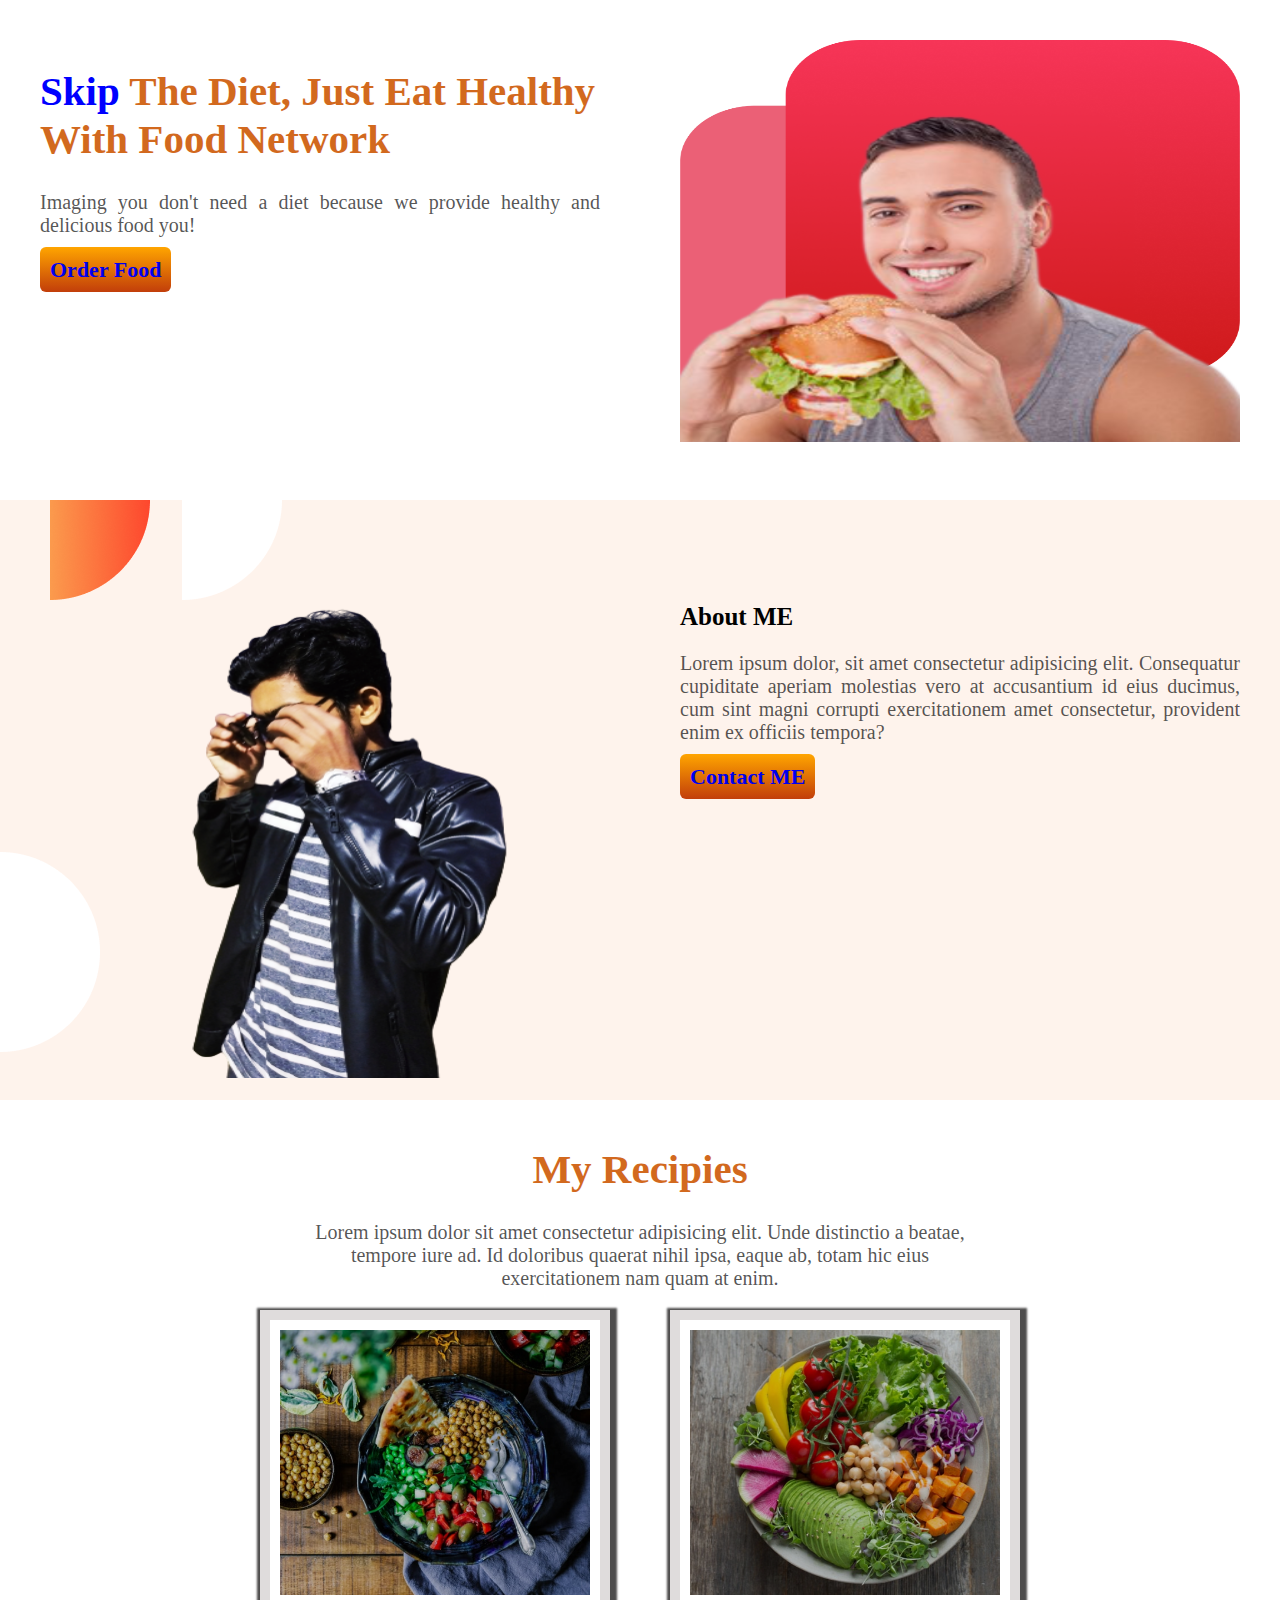
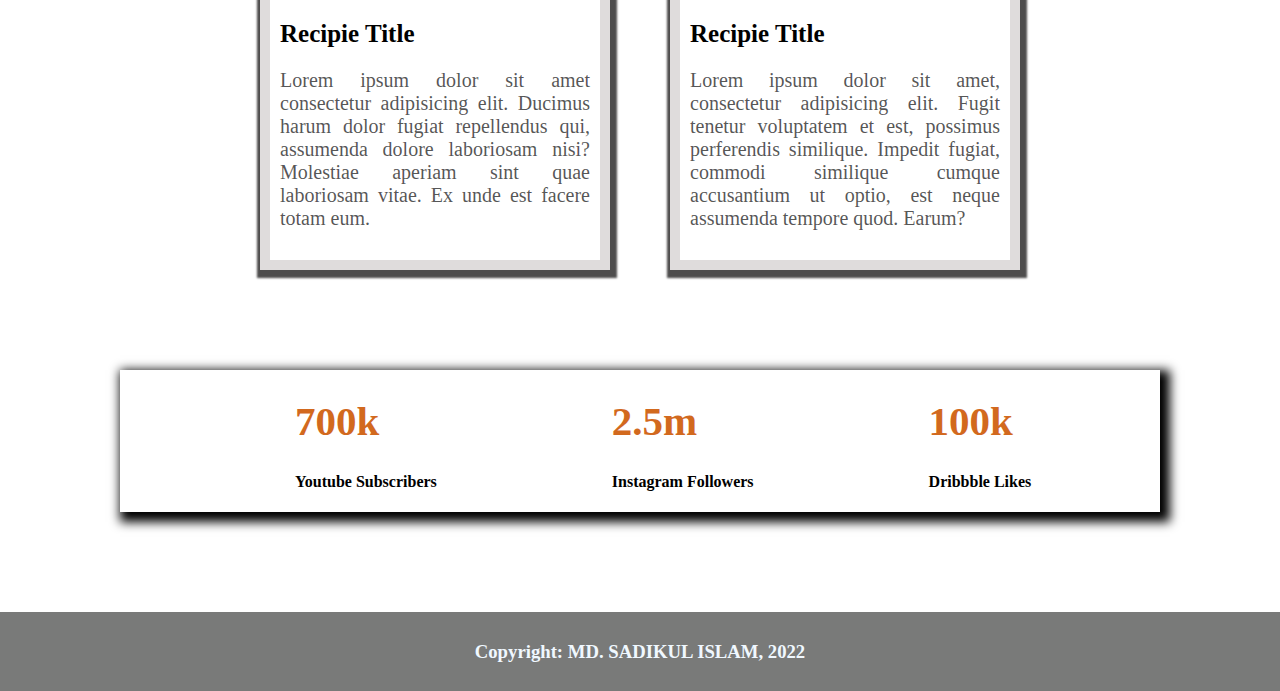
<file: index.html>
<!DOCTYPE html>
<html lang="en">
<head>
    <meta charset="UTF-8">
    <meta http-equiv="X-UA-Compatible" content="IE=edge">
    <meta name="viewport" content="width=device-width, initial-scale=1.0">
    <title>Healthy Food</title>
    <link rel="stylesheet" href="style.css">
</head>
<body>
    <!--Tob-bannar section Start-->
    <section class="top-bannar flexible-container">
        <div class="half-width">
            <h1><span>Skip </span>The Diet, Just Eat Healthy With Food Network</h1>
            <p>Imaging you don't need a diet because we provide healthy and delicious food you!</p>
            <a class="link-button" target="_blank" href="#">Order Food</a>
        </div>
        <div  class="half-width"><img class="big-img" src="male/Group 8447.png" alt=""></div>
    </section>
    <!--Tob-bannar section End-->

    <!--About-me section Start-->
    <section class="about-me flexible-container margin">
        <div  class="half-width" id="images"><img class="big-img" src="male/Sadikul.png" alt="sadikul"></div>
        <div class="half-width" id="top-space">
            <h2 class="para">About ME</h2>
            <p class="para">Lorem ipsum dolor, sit amet consectetur adipisicing elit. Consequatur cupiditate aperiam molestias vero at accusantium id eius ducimus, cum sint magni corrupti exercitationem amet consectetur, provident enim ex officiis tempora?</p>
            <a class="link-button" target="_blank" href="#">Contact ME</a>
        </div>
    </section>
    <!--About-me section End-->

    <!--My Recipies section Start-->
    <section class="my-recipies">
        
    </section>

    <section class="my-recipies">
        <div>
            <h1 class="fontsize">My Recipies</h1>
            <p class="fontsize">Lorem ipsum dolor sit amet consectetur adipisicing elit. Unde distinctio a beatae, tempore iure ad. Id doloribus quaerat nihil ipsa, eaque ab, totam hic eius exercitationem nam quam at enim.
            </p>
        </div>
            <div class="flexible-container margin">
                <div class="half-width sundor-one">
                    <img src="food/Project Cover8.png" alt="">
                    <h2>Recipie Title</h2>
                    <p>Lorem ipsum dolor sit amet consectetur adipisicing elit. Ducimus harum dolor fugiat repellendus qui, assumenda dolore laboriosam nisi? Molestiae aperiam sint quae laboriosam vitae. Ex unde est facere totam eum.</p>
                </div>
                <div class="half-width sundor-two">
                    <img src="food/Project Cover5.png" alt="">
                    <h2>Recipie Title</h2>
                    <p>Lorem ipsum dolor sit amet, consectetur adipisicing elit. Fugit tenetur voluptatem et est, possimus perferendis similique. Impedit fugiat, commodi similique cumque accusantium ut optio, est neque assumenda tempore quod. Earum?</p>
                </div
            </div>
    </section>
    <!--My Recipies section End-->
    
    <!--Follower section Start-->
    <section class="followers">
        <div class="dribbble">
            <h1>700k</h1>
            <h4>Youtube Subscribers</h4>
        </div>
        <div class="dribbble">
            <h1>2.5m</h1>
            <h4>Instagram Followers</h4>
        </div>
        <div class="dribbble">
            <h1>100k</h1>
            <h4>Dribbble Likes</h4>
        </div>
    </section>
</body>
<!--Footer area Section Start-->
<footer>
    <center><h3><strong>Copyright: </strong> MD. SADIKUL ISLAM, 2022</h3></center>
</footer>
<!--Footer area Section End-->
</html>
</file>
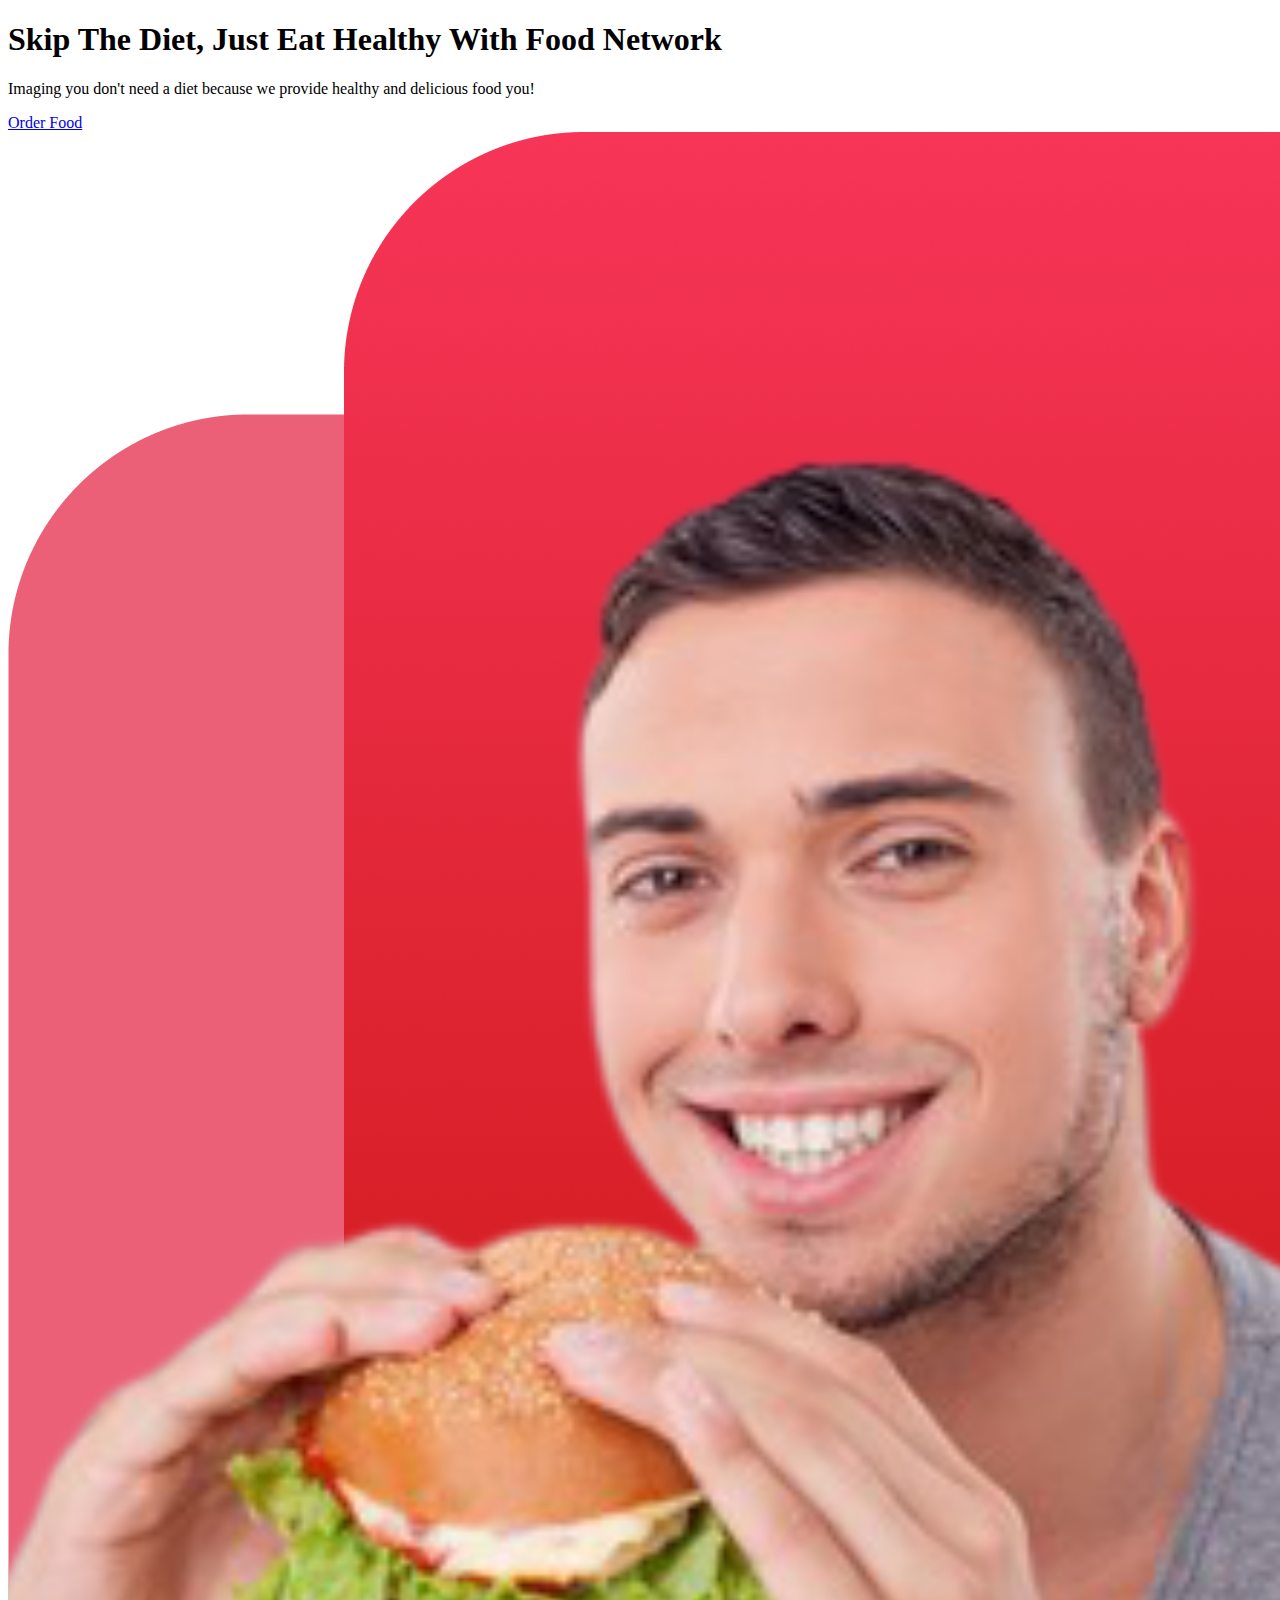
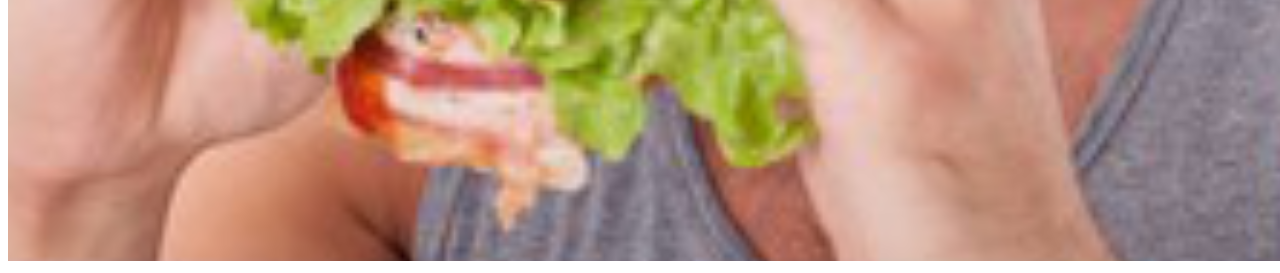
<file: images/index.html>
<!DOCTYPE html>
<html lang="en">
<head>
    <meta charset="UTF-8">
    <meta http-equiv="X-UA-Compatible" content="IE=edge">
    <meta name="viewport" content="width=device-width, initial-scale=1.0">
    <title>Healthy Food</title>
</head>
<body>

    <section>
        <div class="half-width">
            <h1>Skip The Diet, Just Eat Healthy With Food Network</h1>
            <p>Imaging you don't need a diet because we provide healthy and delicious food you!</p>
            <a target="_blank" href="#">Order Food</a>
        </div>
        <div  class="half-width"><img src="male/Group 8447.png" alt=""></div>
    </section>
    
</body>
</html>
</file>
<file: style.css>
/*All body style*/
body{
    margin: 0px;
    padding: 0px;
    
}

/*Section style*/
.flexible-container{
    display: flex;
   
}


/*half-width 50% style*/
.half-width{
    width: 50%;
    padding: 40px;
}

/*half width images style*/
.half-width img{
    width: 100%;

}

/*h1 all tag style*/
h1{
    color: chocolate;
    font-size: 41px;
    font-family: 'Audiowide', cursive;
}

/*h1 all tag style*/
h2{
    font-size: 33px;
}

/*All p tag  style*/
p{
    color: rgba(0, 0, 0, 0.678);
    font-size: 20px;
    font-weight: 400;
    text-align: justify;
}

/*All span tag  style*/
span{
    color: blue;
}

/*link-button  style*/
.link-button{
    text-decoration: none;
    background-image: linear-gradient(orange, rgb(194, 62, 10));
    padding: 10px 10px;
    border-radius: 6px;
    font-size: 22px;
    font-weight: 800;
}

/*About-me section style*/
.about-me{
    background-image: url(shapes/7.png);
    background-repeat: no-repeat;
    background-position: left;
    width: 100%;
}

.big-img{
    margin-bottom: -145px;
    height: 100%;
}


/*About-section in h1 and p in top-space style*/
#top-space{
    padding-top:  100px;
}
.fontsize{
    text-align: center;
    padding-left:  290px;
    padding-right: 290px;
}
.sundor-one{
    margin-left: 260px;
    margin-right: 30px;
    padding: 10px;
    padding-left: 10px;
    border: 10px solid rgb(223, 220, 220);
    box-shadow: 2px 3px 2px 5px rgb(78, 77, 77);
}
.sundor-two{
    margin-right: 260px;
    margin-left: 30px;
    padding: 10px;
    border: 10px solid rgb(223, 220, 220);
    box-shadow: 2px 3px 2px 5px rgb(78, 77, 77);
}
h2{
    font-size: 25px;
}



/*Followers section*/

.followers{
    display: flex;
    margin-left: 120px;
    margin-right: 120px;
    margin-top: 100px;
    margin-bottom: 100px;
    box-shadow: 5px 5px 10px 5px black;
}

.dribbble{
    padding-left: 175px;
    padding-bottom: -220px;
}

h4{
    font-size: 16px;
    padding-bottom: -220px;
}


/*Footer section*/
footer{
    background-color: rgb(121, 122, 121);
    padding: 10px;
    color: aliceblue;
}
</file>
